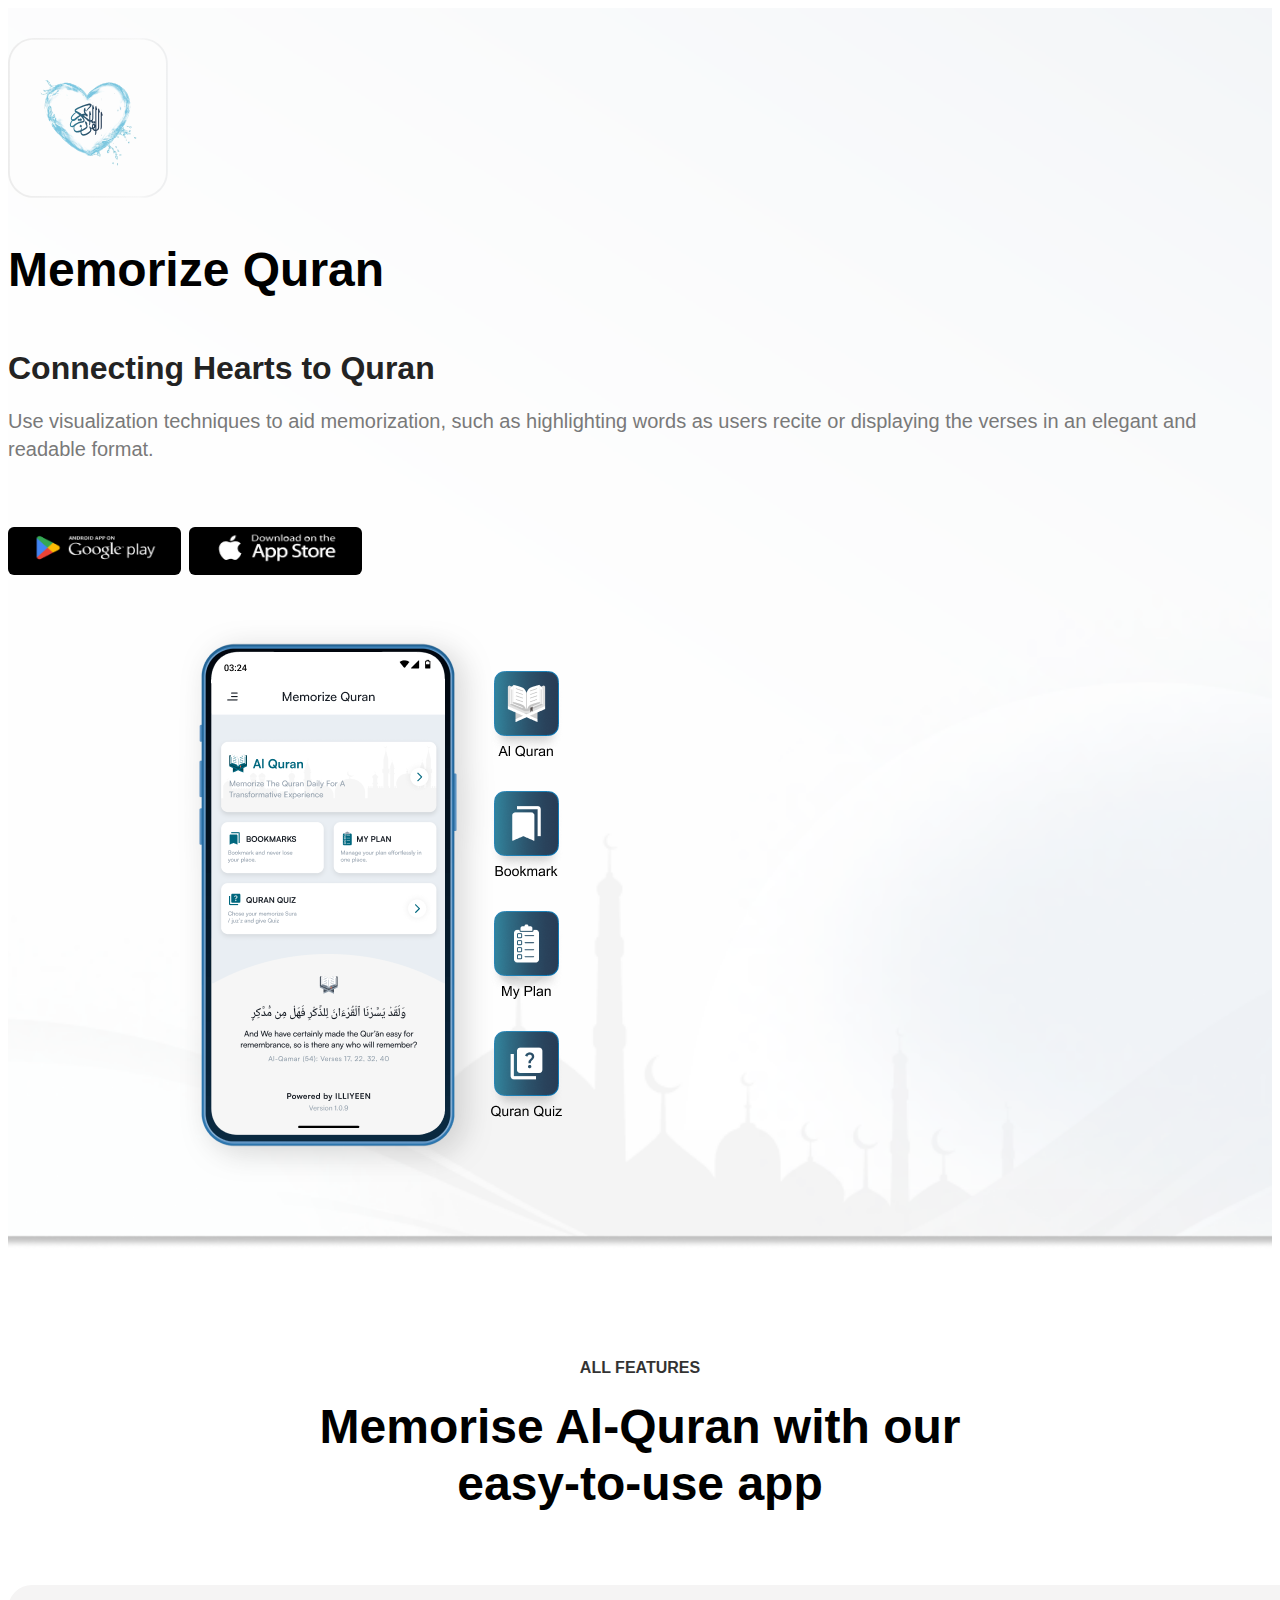
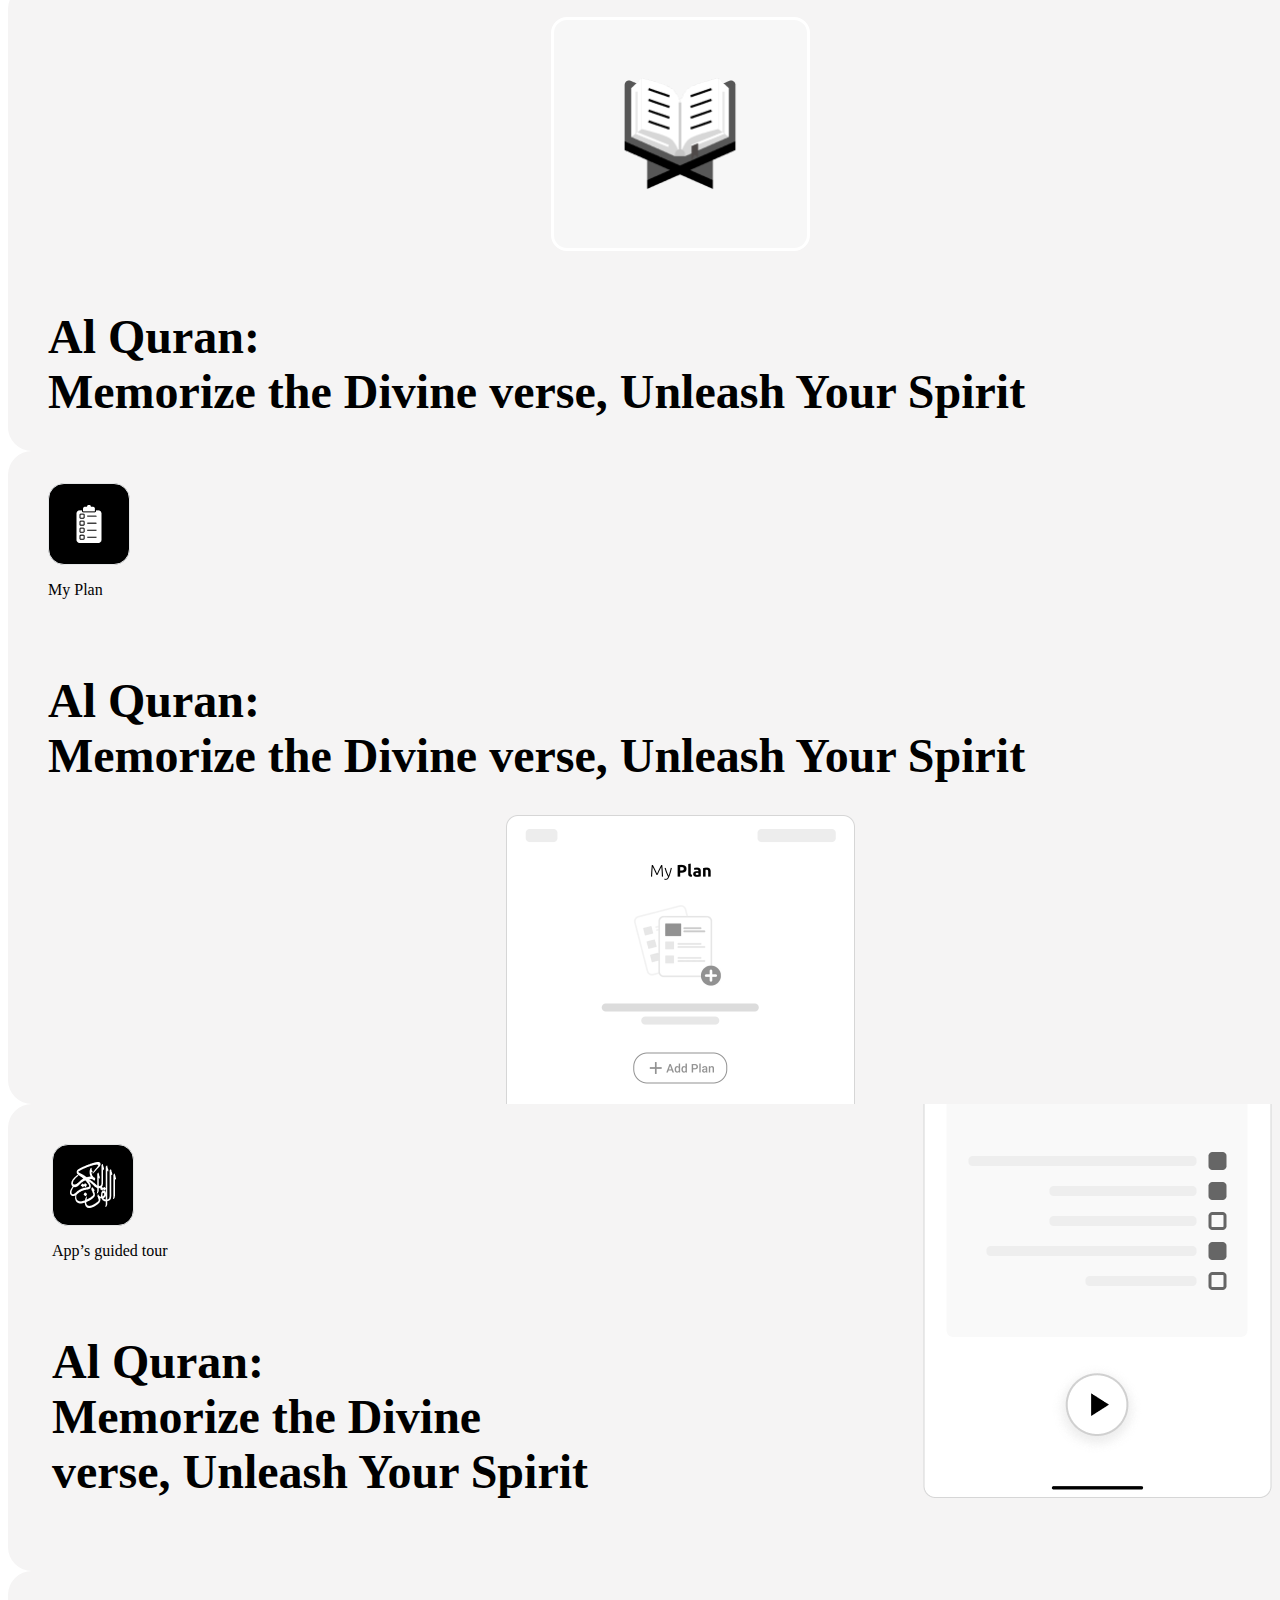
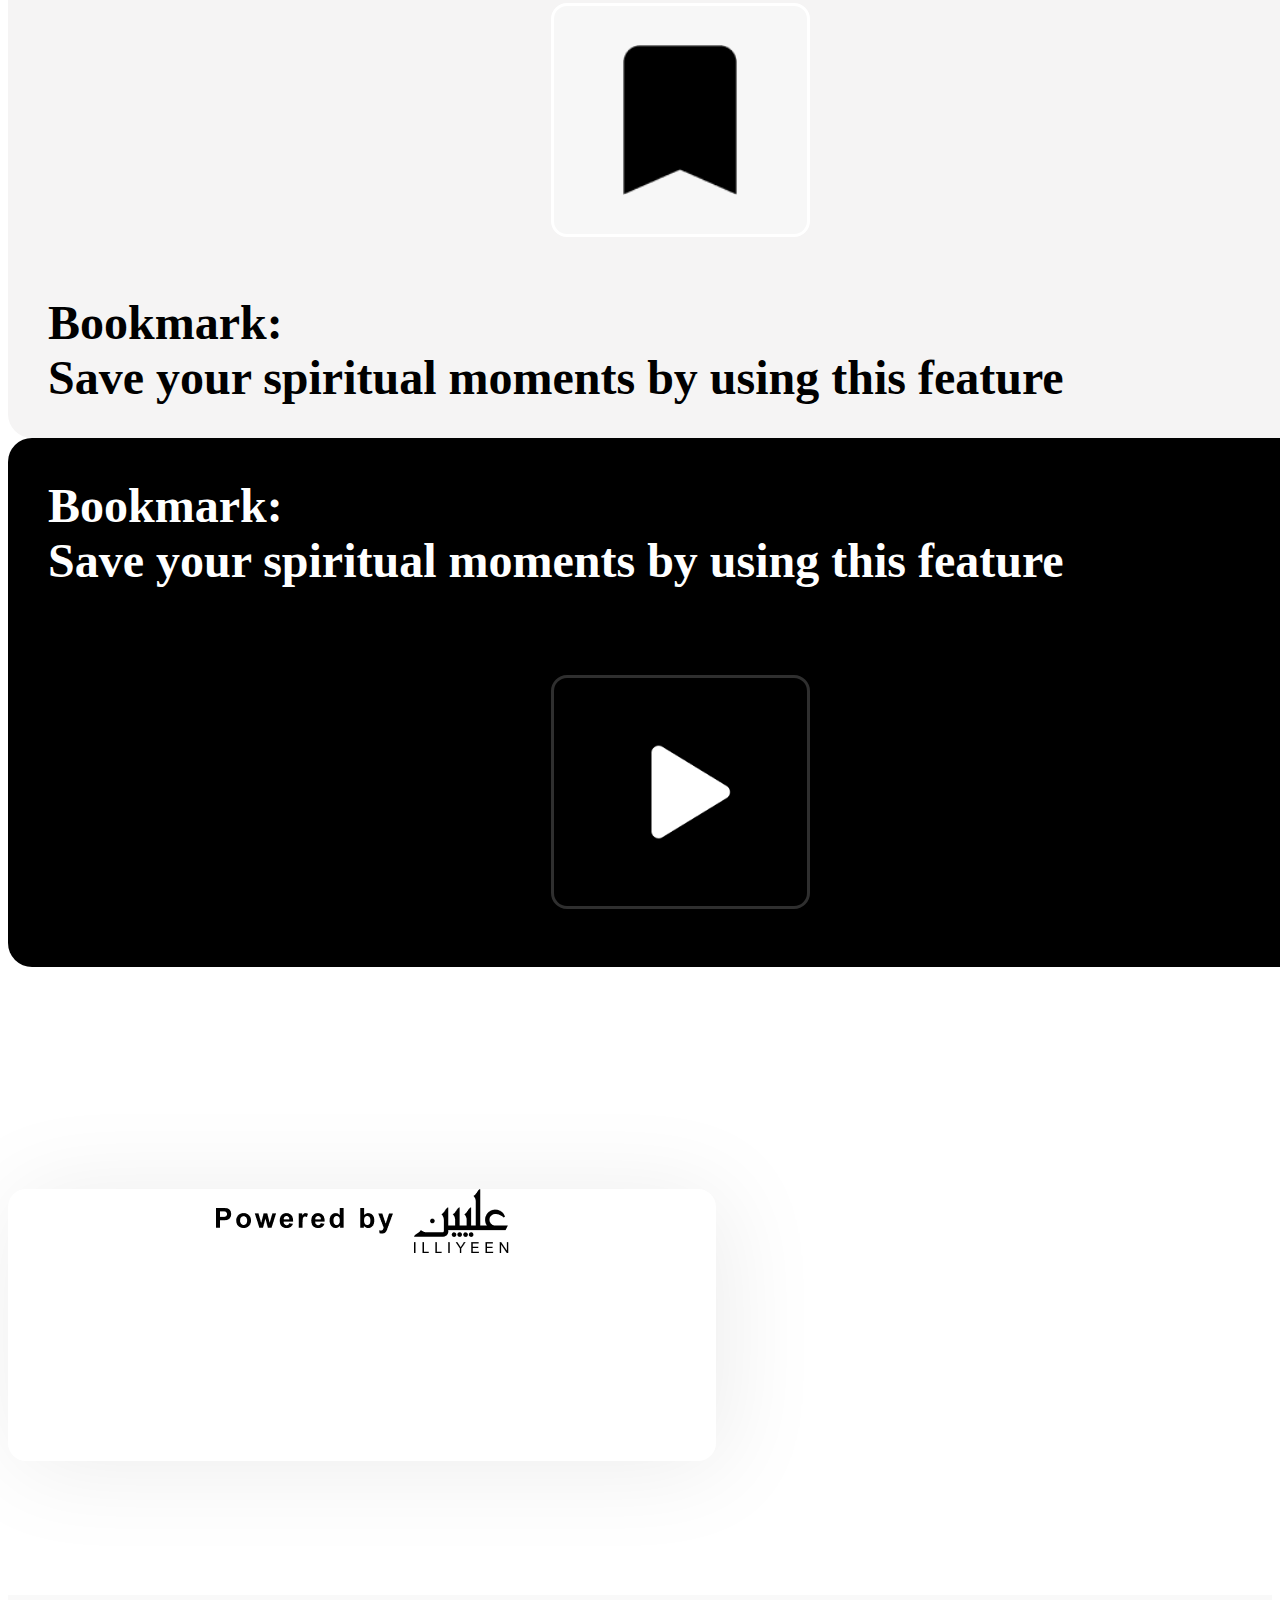
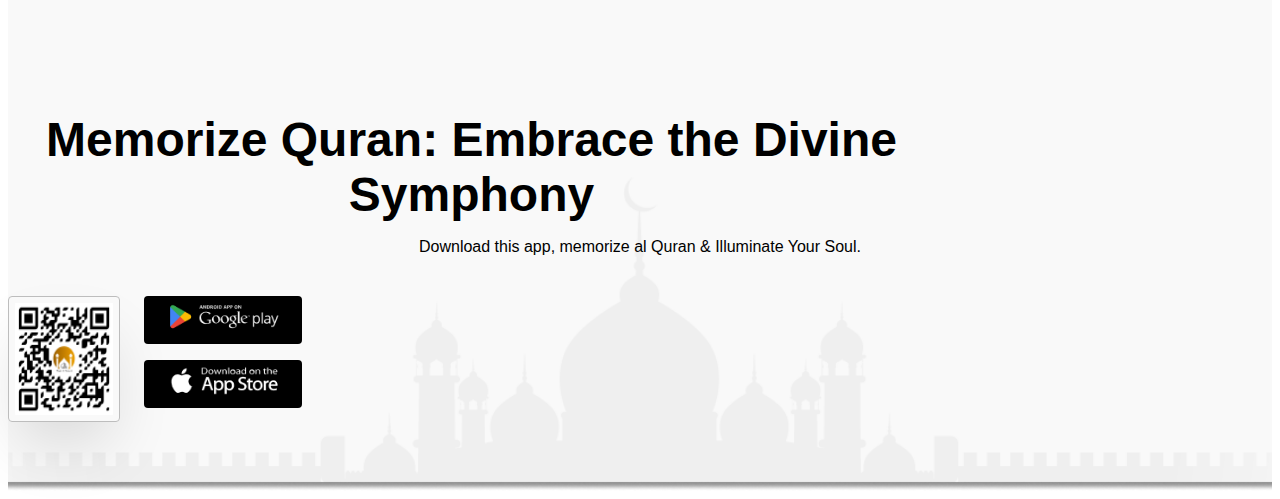
<file: pages/memorize.html>
<!DOCTYPE html>
<html lang="en">

<head>
    <title>Memorize Quran</title>
    <meta charset="UTF-8">
    <meta name="viewport" content="width=device-width, initial-scale=1">
    <link href="/asset/css/main.css" rel="stylesheet">
    <link href="https://cdn.jsdelivr.net/npm/bootstrap@5.3.2/dist/css/bootstrap.min.css" rel="stylesheet"
        integrity="sha384-T3c6CoIi6uLrA9TneNEoa7RxnatzjcDSCmG1MXxSR1GAsXEV/Dwwykc2MPK8M2HN" crossorigin="anonymous">

</head>

<body>
    <!-- app hero start  -->
    <section class="memorize-quran-hero">
        <div class="hero memorize-quran-bg">
            <div class="container">
                <div class="row align-items-center justify-content-center">
                    <div class="col-md-6">
                        <div class="logo">
                            <img class="img-fluid" src="/asset/image/memorize-quran/hero/memorize-quran-logo.svg"
                                alt="">
                        </div>
                        <div class="content">
                            <h2>Memorize Quran</h2>
                            <h5>Connecting Hearts to Quran</h5>
                            <p>Use visualization techniques to aid memorization, such as highlighting words as users
                                recite or displaying the verses in an elegant and readable format.</p>
                        </div>
                        <div class="app-store">
                            <img src="/asset/image/shared/google-play-store.png" alt="">
                            <img src="/asset/image/shared/apple-store.png" alt="">
                        </div>
                    </div>
                    <div class="col-md-6">
                        <img class="img-fluid hero-img "
                            src="/asset/image/memorize-quran/hero/memorize-quran-banner.png" alt="">
                    </div>
                </div>
            </div>
        </div>
    </section>
    <!-- app hero end  -->
    <!-- app features start  -->
    <section class="app-features-main">
        <div class="container">
            <div class="section-header">
                <h4>All Features</h4>
                <p>Memorise Al-Quran with our easy-to-use app</p>
            </div>
            <div class="row gy-4">
                <div class="col-md-6">
                    <div class="feature-card">
                        <div class="title-wrapper">
                            <div class="app-features-quran-img">
                                <img class="img-fluid" src="/asset/image/memorize-quran/app-features/quran.png" alt="">
                            </div>
                            <div class="app-features-quran-title">
                                <h1 class="title"> <span>Al Quran:</span> <br>
                                    Memorize the Divine verse, Unleash Your Spirit</h1>
                            </div>
                        </div>
                    </div>
                </div>
                <div class="col-md-6">
                    <div class="feature-card">
                        <div class="title-wrapper">
                            <div class="app-title">
                                <div class="app-features-my-plan-img">
                                    <img class="img-fluid" src="/asset/image/memorize-quran/app-features/my-plan.png"
                                        alt="">
                                </div>
                                <p>My Plan</p>
                            </div>
                            <div class="app-features-quran-title">
                                <h1 class="title"> <span>Al Quran:</span> <br>
                                    Memorize the Divine verse, Unleash Your Spirit</h1>
                            </div>
                        </div>
                        <div class="feature-img">
                            <img class="img-fluid" src="/asset/image/memorize-quran/app-features/add-plan-1.png" alt="">
                        </div>
                    </div>
                </div>
                <div class="col-md-12">
                    <div class="feature-card">
                        <div class="title-wrapper">
                            <div class="app-title">
                                <div class="app-features-my-plan-img">
                                    <img class="img-fluid"
                                        src="/asset/image/memorize-quran/app-features/guided-tour.png" alt="">
                                </div>
                                <p>App’s guided tour</p>
                            </div>
                            <div class="app-features-quran-title">
                                <h1 class="title"> <span>Al Quran:</span> <br>
                                    Memorize the Divine verse, Unleash Your Spirit</h1>
                            </div>
                        </div>
                        <div class="feature-img">
                            <img class="img-fluid" src="/asset/image/memorize-quran/app-features/add-plan-2.png" alt="">
                        </div>
                    </div>
                </div>
                <div class="col-md-6">
                    <div class="feature-card">
                        <div class="title-wrapper">
                            <div class="app-features-quran-img">
                                <img class="img-fluid" src="/asset/image/memorize-quran/app-features/bookmart.png"
                                    alt="">
                            </div>
                            <div class="app-features-quran-title">
                                <h1 class="title"> <span>Bookmark: </span> <br>

                                    Save your spiritual moments by using this feature</h1>
                            </div>
                        </div>
                    </div>
                </div>
                <div class="col-md-6">
                    <div class="feature-card">
                        <div class="title-wrapper">
                            <div class="app-features-quran-img">
                                <img class="img-fluid" src="/asset/image/memorize-quran/app-features/audio-play.png"
                                    alt="">
                            </div>
                            <div class="app-features-quran-title">
                                <h1 class="title"> <span>Bookmark: </span> <br>

                                    Save your spiritual moments by using this feature</h1>
                            </div>
                        </div>
                    </div>
                </div>
            </div>
        </div>
    </section>
    <!-- app features end   -->

    <!-- app screen start  -->
    <section class="app-screen-main ">

    </section>
    <!-- app screen end  -->

    <!-- app powered start  -->
    <section class="app-powered-main">
        <div class="container">
            <div class="powered-by mx-auto">
                <div class="d-flex justify-content-center align-items-center">
                    <img class="img-fluid" src="/asset/image/shared/powered-by.png" alt="">
                </div>
            </div>
        </div>
    </section>
    <!-- app powered end  -->
    <!-- app scanner start  -->
    <section class="app-scanner-main">
        <div class="app-scanner-bg app-scanner">
            <div class="container">
                <div class="d-flex flex-column align-items-center">
                    <div class="app-scanner-content text-center">
                        <h3>Memorize Quran: Embrace the Divine Symphony</h3>
                        <p>Download this app, memorize al Quran & Illuminate Your Soul.</p>
                    </div>
                    <div class="app-scanner-img">
                        <img class="scanner-img" src="/asset/image/shared/scanner.png" alt="">
                        <div class="app-scanner-play-store">
                            <img src="/asset/image/shared/google-play-store.png" alt="">
                            <img src="/asset/image/shared/apple-store.png" alt="">
                        </div>
                    </div>
                </div>
            </div>
        </div>
    </section>
    <!-- app scanner end  -->
</body>

</html>
</file>
<file: asset/css/main.css>
.memorize-quran-hero .hero {
  padding: 30px 0px;
  background: linear-gradient(238deg, #E9EEF3 1.45%, rgba(251, 251, 251, 0.26) 52.41%), #FFF;
}
.memorize-quran-hero .hero.memorize-quran-bg {
  background: url("/asset/image/memorize-quran/hero/hero-memorize-quran-bg.png");
  background-repeat: no-repeat;
  background-size: cover;
  background-position: center;
}
.memorize-quran-hero .hero .logo {
  margin-bottom: 16px;
  max-width: 159px;
  width: 100%;
}
.memorize-quran-hero .hero .content {
  margin-bottom: 64px;
}
.memorize-quran-hero .hero .content h2 {
  color: #000;
  font-family: Arial;
  font-size: 48px;
  font-style: normal;
  font-weight: 700;
  line-height: normal;
  margin-bottom: 4px;
}
.memorize-quran-hero .hero .content h5 {
  color: #232323;
  font-family: Arial;
  font-size: 32px;
  font-style: normal;
  font-weight: 700;
  line-height: normal;
  margin-bottom: 16px;
}
.memorize-quran-hero .hero .content p {
  color: #797979;
  font-family: Arial;
  font-size: 20px;
  font-style: normal;
  font-weight: 400;
  line-height: 140%;
}
.memorize-quran-hero .hero .app-store {
  display: flex;
  gap: 8px;
}
.memorize-quran-hero .hero .app-store img {
  max-width: 173px;
  max-height: 48px;
  height: 100%;
  width: 100%;
  border-radius: 6px;
  background: #000;
}
.memorize-quran-hero .hero .hero-img {
  width: 100%;
  max-width: 640px;
}
@media screen and (max-width: 768px) {
  .memorize-quran-hero .hero .logo {
    max-width: 130px;
    width: 100%;
    margin-bottom: 12px;
  }
  .memorize-quran-hero .hero .content {
    margin-bottom: 44px;
  }
  .memorize-quran-hero .hero .content h2 {
    font-size: 38px;
  }
  .memorize-quran-hero .hero .content h5 {
    font-size: 22px;
  }
  .memorize-quran-hero .hero .content p {
    font-size: 18px;
  }
}
@media screen and (max-width: 500px) {
  .memorize-quran-hero .hero .content {
    margin-bottom: 34px;
  }
  .memorize-quran-hero .hero .content h2 {
    font-size: 28px;
  }
  .memorize-quran-hero .hero .content h5 {
    font-size: 20px;
  }
  .memorize-quran-hero .hero .content p {
    font-size: 16px;
  }
  .memorize-quran-hero .hero .content .app-store {
    display: flex;
    flex-direction: column;
    align-items: center;
  }
  .memorize-quran-hero .hero .content .app-store img {
    width: 100%;
  }
}

.app-features-main {
  padding: 88px 0;
}
.app-features-main .section-header {
  margin-bottom: 72px;
}
.app-features-main .section-header h4 {
  color: #000;
  text-align: center;
  font-family: Arial;
  font-size: 16px;
  font-style: normal;
  font-weight: 700;
  line-height: normal;
  text-transform: uppercase;
  opacity: 0.8;
}
.app-features-main .section-header p {
  margin: auto;
  max-width: 750px;
  color: #000;
  text-align: center;
  font-family: Arial;
  font-size: 48px;
  font-style: normal;
  font-weight: 700;
  line-height: 120%;
}
.app-features-main .feature-card {
  height: 100%;
  width: 100%;
  border-radius: 24px;
  background: #f5f4f4;
  padding: 32px 40px 0;
  display: flex;
  flex-direction: column;
}
.app-features-main .feature-card .title-wrapper {
  display: flex;
  justify-content: space-around;
  flex-direction: column;
  height: 100%;
}
.app-features-main .feature-card .title-wrapper .app-features-quran-img {
  border-radius: 16px;
  border: 3px solid white;
  background: #f7f7f7;
  margin: 0 auto;
  max-width: 253px;
  max-height: 228px;
  min-height: 228px;
  width: 100%;
  height: 100%;
  display: flex;
  justify-content: center;
  align-items: center;
}
.app-features-main .feature-card .title-wrapper .app-features-quran-img img {
  max-width: 114px;
  width: 100%;
}
.app-features-main .feature-card .title-wrapper .app-features-quran-title .title {
  margin-top: 58px;
  color: #000;
  font-size: 48px;
  font-style: normal;
  font-weight: 700;
  line-height: normal;
}
.app-features-main .col-md-12 .feature-card {
  flex-direction: row;
  padding: 0;
  justify-content: space-between;
  padding-right: 9rem;
}
.app-features-main .col-md-12 .feature-card .title-wrapper {
  flex-direction: column;
  padding: 40px 44px;
  align-items: flex-start;
  max-width: 557px;
}
.app-features-main .col-md-12 .feature-card .title-wrapper .app-title {
  display: flex;
  align-items: flex-start;
  flex-direction: column;
}
.app-features-main .col-md-6:last-child .feature-card {
  background-color: #000;
  padding: 40px 40px 58px;
}
.app-features-main .col-md-6:last-child .feature-card .title-wrapper {
  flex-direction: column-reverse;
  justify-content: space-between;
}
.app-features-main .col-md-6:last-child .feature-card .title-wrapper .app-features-quran-img {
  border: 3px solid #2f2f2f;
  background: #000;
}
.app-features-main .col-md-6:last-child .feature-card .title-wrapper .app-features-quran-title .title {
  color: #fff;
  margin-top: 0px;
  margin-bottom: 87px;
}
.app-features-main .app-features-my-plan-img {
  border-radius: 16px;
  border: 1.231px solid #e5e7e8;
  background: #000;
  width: 80px;
  height: 80px;
  display: flex;
  justify-content: center;
  align-items: center;
}
.app-features-main .feature-img img {
  max-width: 349px;
  min-width: 349px;
  width: 100%;
  margin: 0 auto;
  display: flex;
  align-items: center;
}

.app-powered-main {
  padding: 134px 0px;
}
.app-powered-main .powered-by {
  max-width: 708px;
  width: 100%;
  height: 272px;
  display: flex;
  justify-content: center;
  border-radius: 18px;
  background: #FFF;
  box-shadow: 8px 5px 100px 0px rgba(0, 0, 0, 0.08);
}
@media screen and (max-width: 768px) {
  .app-powered-main .powered-by {
    height: 200px;
  }
}
@media screen and (max-width: 500px) {
  .app-powered-main .powered-by {
    height: 150px;
    padding: 0px 20px;
  }
}
@media screen and (max-width: 768px) {
  .app-powered-main {
    padding: 100px 0px;
  }
}
@media screen and (max-width: 500px) {
  .app-powered-main {
    padding: 50px 0px;
  }
}

.app-scanner-main .app-scanner {
  padding: 69px 0px;
}
.app-scanner-main .app-scanner-bg {
  background: url("/asset/image/memorize-quran/app-scanner/scanner-bg.png");
  background-repeat: no-repeat;
  background-size: cover;
  background-position: center;
}
.app-scanner-main .app-scanner-content {
  margin-bottom: 40px;
}
.app-scanner-main .app-scanner-content h3 {
  max-width: 927px;
  width: 100%;
  color: #000;
  text-align: center;
  font-family: Arial;
  font-size: 48px;
  font-style: normal;
  font-weight: 700;
  line-height: normal;
  margin-bottom: 12px;
}
@media screen and (max-width: 768px) {
  .app-scanner-main .app-scanner-content h3 {
    font-size: 38px;
    margin-bottom: 10px;
  }
}
@media screen and (max-width: 500px) {
  .app-scanner-main .app-scanner-content h3 {
    font-size: 28px;
    margin-bottom: 10px;
  }
}
.app-scanner-main .app-scanner-content p {
  color: #000;
  text-align: center;
  font-family: Arial;
  font-size: 16px;
  font-style: normal;
  font-weight: 400;
  line-height: normal;
}
.app-scanner-main .app-scanner-img {
  display: flex;
  gap: 24px;
}
.app-scanner-main .app-scanner-img .scanner-img {
  height: 112px;
  max-width: 98px;
  width: 100%;
  border-radius: 4px;
  border: 1px solid #bdbdbd;
  box-shadow: 0px 32px 64px -12px rgba(0, 0, 0, 0.14);
  padding: 6px;
}
.app-scanner-main .app-scanner-img .app-scanner-play-store {
  display: flex;
  flex-direction: column;
  gap: 16px;
}
.app-scanner-main .app-scanner-img .app-scanner-play-store img {
  border-radius: 4px;
  background: #000;
  height: 48px;
}/*# sourceMappingURL=main.css.map */
</file>
